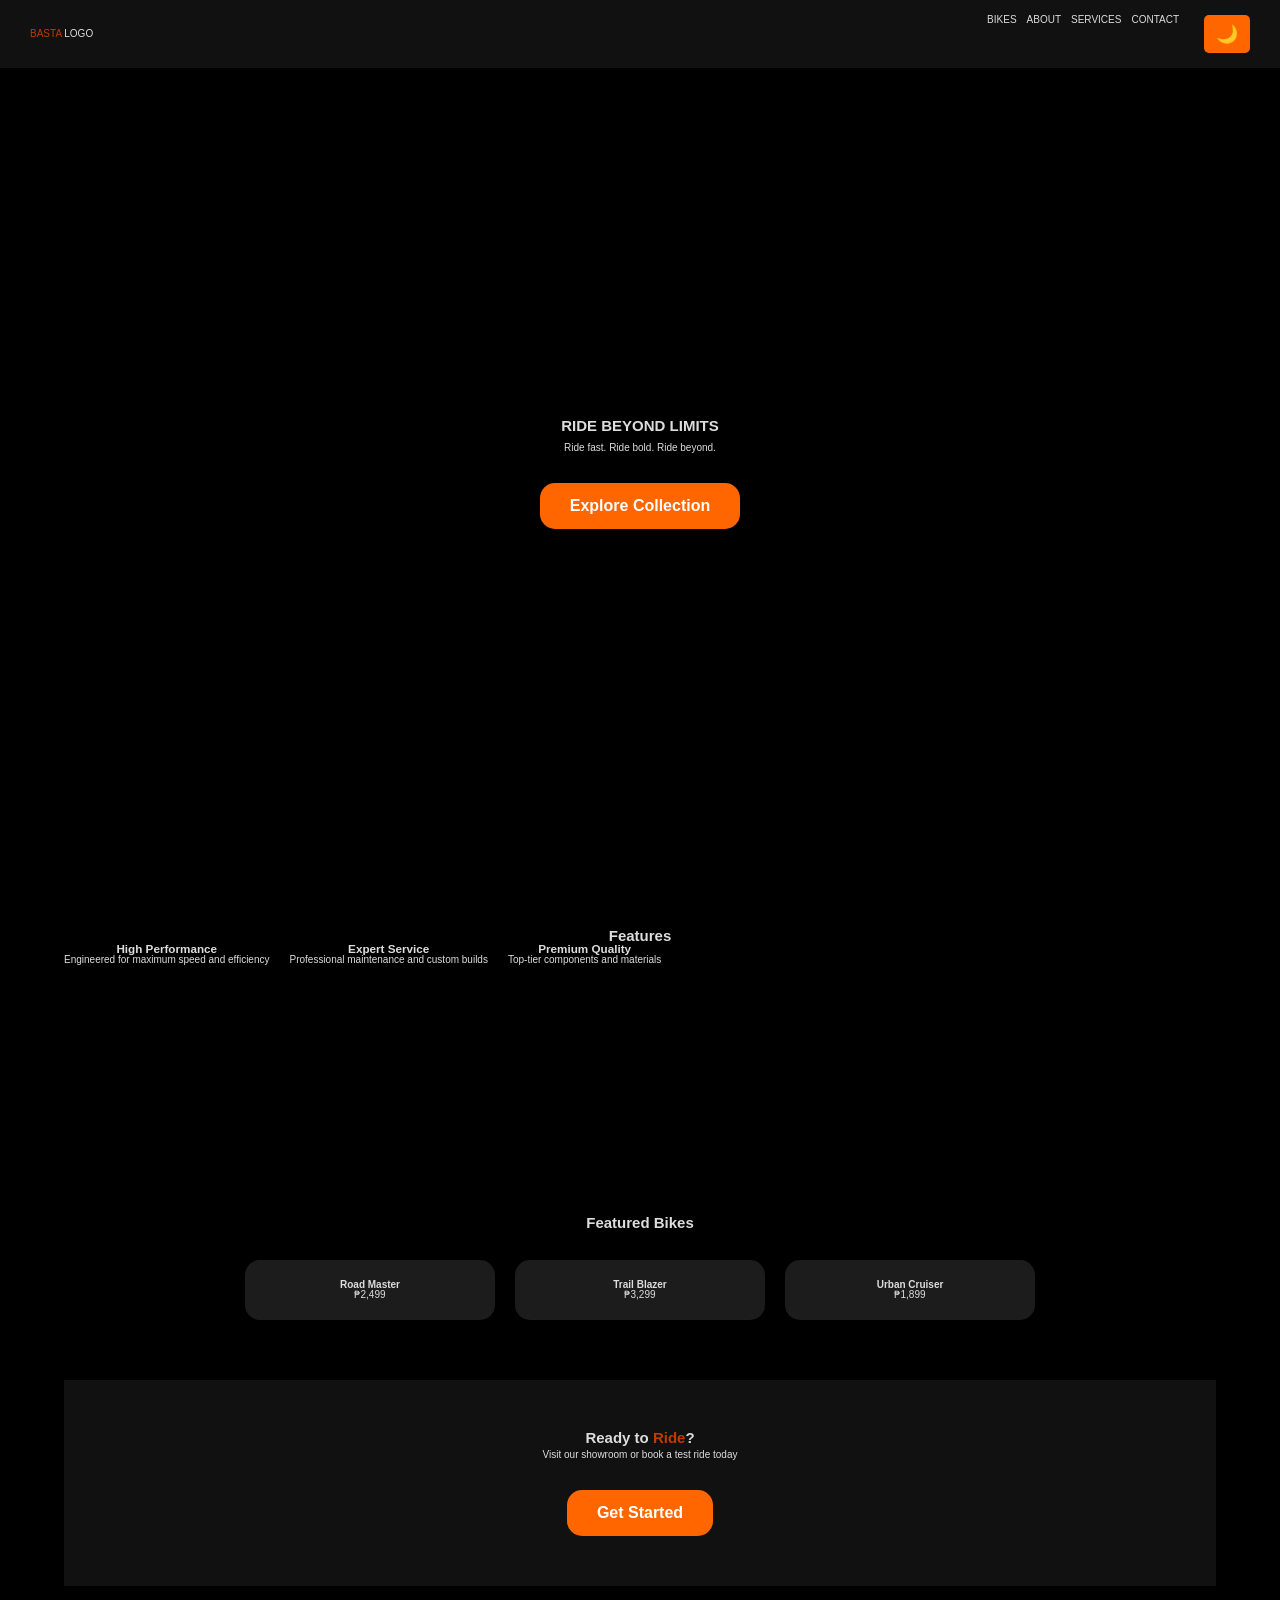
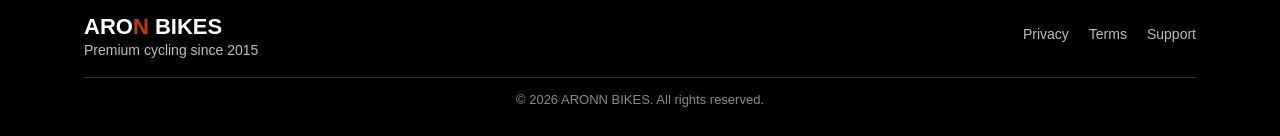
<file: nigs.html>
<!DOCTYPE html>
<html lang="en">
<head>
    <meta charset="UTF-8">
    <meta name="viewport" content="width=device-width, initial-scale=1.0">
    <title>ARON BIKES - Premium Cycling Experience</title>
    <link rel="stylesheet" href="nigs.css">
    <link href="https://fonts.googleapis.com/css2?family=Oswald:wght@400;600;700&family=Inter:wght@300;400;600&display=swap" rel="stylesheet">
</head>
<!-- 
<script>
const toggleBtn = document.getElementById("themeToggle");

// Load saved theme
if (localStorage.getItem("theme") === "dark") {
    document.body.classList.add("dark-mode");
    toggleBtn.textContent = "☀️";
}

toggleBtn.addEventListener("click", () => {
    document.body.classList.toggle("dark-mode");

    if (document.body.classList.contains("dark-mode")) {
        toggleBtn.textContent = "☀️";
        localStorage.setItem("theme", "dark");
    } else {
        toggleBtn.textContent = "🌙";
        localStorage.setItem("theme", "light");
    }
});
</script> -->
<body>
    <!-- Navigation --> 
    <nav class="navbar">
        <a href="#" class="logo"><span class="highlight">BASTA</span> LOGO</a>
        <ul class="nav-links">
            <li><a href="#bikes">BIKES</a></li>
            <li><a href="#about">ABOUT</a></li>
            <li><a href="#services">SERVICES</a></li>
            <li><a href="#contact">CONTACT</a></li>
            <button onclick="theme()" class="theme-btn">🌙</button>
        </ul>
    </nav> 
    <div class="container">
        <!-- Hero Section -->
        <section class="hero">
            <div class="hero-content">
                <h1 class="hero-heading">RIDE BEYOND LIMITS</h1>
                <p class="hero-paragraph">Ride fast. Ride bold. Ride beyond.</p>
                <a href="#bikes" class="btn hero-btn">Explore Collection</a>
            </div>
        </section>

        <!-- Features -->
        <section class="features">
            <h1 class="feature-heading">Features</h1>
            <div class="features-container">
                <div class="feature-card">
                    <h3>High Performance</h3>
                    <p>Engineered for maximum speed and efficiency</p>
                </div>
                <div class="feature-card">
                    <h3>Expert Service</h3>
                    <p>Professional maintenance and custom builds</p>
                </div>
                <div class="feature-card">
                    <h3>Premium Quality</h3>
                    <p>Top-tier components and materials</p>
                </div>
            </div>
        </section>

        <!-- Bike Showcase -->
        <section id="bikes" class="showcase">
            <div class="showcase-container">
                <h2 class="showcase-heading">Featured Bikes</h2>
                <div class="bike-grid">
                    <div class="bike-card">
                        <div class="bike-img road"></div>
                        <h4>Road Master</h4>
                        <p class="price">₱2,499</p>
                    </div>
                    <div class="bike-card">
                        <div class="bike-img mtb"></div>
                        <h4>Trail Blazer</h4>
                        <p class="price">₱3,299</p>
                    </div>
                    <div class="bike-card">
                        <div class="bike-img urban"></div>
                        <h4>Urban Cruiser</h4>
                        <p class="price">₱1,899</p>
                    </div>
                </div>
            </div>
        </section>

        <!-- CTA Section -->
        <section class="cta-section">
            <div class="cta-container">
                <h2 class="cta-heading">Ready to <span class="highlight">Ride</span>?</h2>
                <p class="cta-paragraph">Visit our showroom or book a test ride today</p>
                <a href="#contact" class="btn cta-btn">Get Started</a>
            </div>
        </section>
        
        <!-- Footer -->
       <footer>
    <div class="footer-container">
        <div class="footer-content">
            
            <div class="footer-brand">
                <h3>ARO<span class="highlight">N</span> BIKES</h3>
                <p>Premium cycling since 2015</p>
            </div>

            <div class="footer-links">
                <a href="#">Privacy</a>
                <a href="#">Terms</a>
                <a href="#">Support</a>
            </div>

        </div>

        <p class="copyright">
            &copy; 2026 ARONN BIKES. All rights reserved.
        </p>

    </div>
</footer>
</body>
</html>
</file>
<file: nigs.css>
* {
    box-sizing: border-box;
    margin: 0;
    padding: 0;
}

html {
    font-size: 62.5%;
}

body {
    font-weight: 400;
    font-family: sans-serif;
    background-color: #000;
    line-height: 1;
    color: #ddd; 
}

a {
    display: inline-block;
    text-decoration: none;
    color: #ddd;
}

li {
    list-style-type: none;
}

.container {
    max-width: 1200px;
    margin: 0 auto;
    width: 90%;
}

.navbar {
    background: #111;
    padding: 15px 30px;
    display: flex;
    justify-content: space-between;
    align-items: center;
}

.nav-links { 
    display: flex;
    gap: 10px;
}

.hero {
    height: 90vh;
    min-height: 300px;
    display: flex;
    align-items: center;
    justify-content: center;
}

.hero-heading {
    margin-bottom: 10px;
    text-align: center;
}

.hero-paragraph {
    margin-bottom: 30px;
    text-align: center;
}

.btn {
    font-weight: 700;
    font-size: 16px;
    padding: 15px 30px;
    background-color: #ff6600;
    color: #fff;
    border-radius: 15px;
}

.hero-btn:visited, .hero-btn:link {
    color: #fff;
    background-color: #ff6600;
}

.hero-btn:active, .hero-btn:hover {
    color: #fff;
    background-color: #cc5200;
    transform: scale(1.05);
}


.bike-grid{
    display: flex;
    justify-content: center;
    gap: 20px;
}

.bike-card {
    background: #1c1c1c;
    padding: 20px;
    border-radius: 15px;
    width: 250px;
    text-align: center;
}

.bike-card:hover {
    transform: scale(1.05);
}

.cta-section{
    padding: 50px 0px;
    text-align: center;
    background: #111
}

.cta-btn:visited, .cta-btn:link {
    color: #fff;
    background-color: #ff6600;
}

.cta-btn:active, .cta-btn:hover {
    color: #fff;
    background-color: #732e00;
    transform: scale(1.05);
}

.cta-heading {
    margin-bottom: 5px;
}

.cta-paragraph {
    margin-bottom: 30px;
}

.features {
   padding: 50px 0px;
   text-align: center;
}

.showcase-container {
    margin-bottom: 60px;
}

.showcase-heading {
    text-align: center;
    margin-bottom: 30px;
}

.features-card {
    display: inline-block;
    width: 250px;
    margin: 15px;
    padding: 20px;
    background: #181818;
    border-radius: 15px;
    transition: 0.3s;
}

.features-container {
    display: flex;
    gap: 20px;
    margin-bottom: 200px;
}
.box {
    background: #000000;
    color: #ffffff;
    margin: 5px 0;
    padding: 20px;
    text-align: center;
}
@media (min-width: 768px) {
    .container {
        flex-direction: row;
        flex-wrap: wrap;
    }
    .box {
        width: 48px;
        margin: 1;
    }
}
@media (min-width: 1024px) {

.box {
    width: 23%;
    }
}

footer {   
    color: #fff;
    padding: 30px 20px;
    font-family: Arial, sans-serif;
}

.footer-container {
    max-width: 1200px;
    margin: auto;
}

.footer-content {
    display: flex;
    justify-content: space-between;
    align-items: center;
    flex-wrap: wrap;
}

.footer-brand h3 {
    font-size: 22px;
    margin: 0;
    font-weight: bold;
}

.footer-brand p {
    font-size: 14px;
    margin-top: 5px;
    color: #bbb;
}

.highlight {
    color: #c13a00;
}

.footer-links {
    display: flex;
    gap: 20px;
}

.footer-links a {
    color: #bbb;
    text-decoration: none;
    font-size: 14px;
    transition: 0.3s;
}

.footer-links a:hover {
    color: #f97b49;
}

.copyright {
    text-align: center;
    margin-top: 20px;
    font-size: 13px;
    color: #888;
    border-top: 1px solid #333;
    padding-top: 15px;
}

@media (max-width: 768px) {
    .footer-content {
        flex-direction: column;
        text-align: center;
        gap: 15px;
    }

    .footer-links {
        justify-content: center;
    }
}
.footer-links a {
    position: relative;
    color: #bbb;
    text-decoration: none;
    font-size: 14px;
    padding-bottom: 5px;
    transition: color 0.3s;
}

.footer-links a::after {
    content: "";
    position: absolute;
    left: 0;
    bottom: 0;
    width: 0;
    height: 2px;
    background-color: orange;
    transition: width 0.3s ease;
}

.footer-links a:hover {
    color: orange;
}

.footer-links a:hover::after {
    width: 100%;
}

/* Theme Button */
.theme-btn {
    background: #ff6600;
    border: none;
    padding: 8px 12px;
    cursor: pointer;
    font-size: 18px;
    border-radius: 5px;
    margin-left: 15px;
    color: #fff;
}

/* LIGHT MODE 
.dark-mode {
    background-color: #ffffff;
    color: #111;
}

/* Navbar 
.light-mode .navbar {
    background: #f5f5f5;
}

/* Cards 
.light-mode .bike-card,
.light-mode .features-card,
.light-mode .cta-section {
    background: #eeeeee;
    color: #ddd;
}

/* Links 
.light-mode a {
    color: #111;
}

/* Footer 
.light-mode footer {
    background: #f5f5f5;
    color: #111;
}

.light-mode .footer-links a {
    color: #333;
}
/*
</file>
